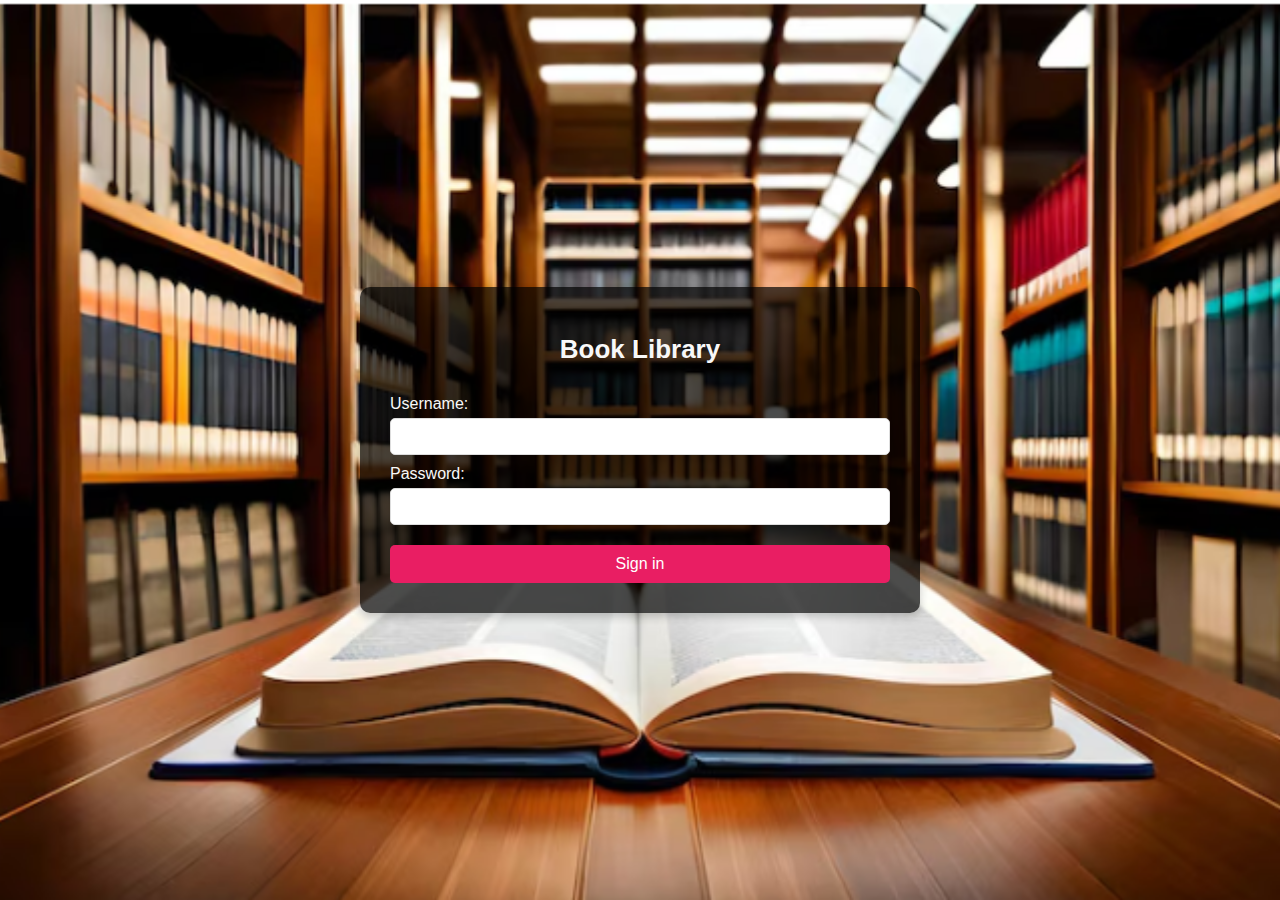
<file: index.html>
<!DOCTYPE html>
<html lang="en">
<head>
    <meta charset="UTF-8">
    <meta name="viewport" content="width=device-width, initial-scale=1.0">
    <title>Book Library</title>
    <link rel="stylesheet" href="styles.css">
</head>
<body>
    <div id="login">
        <h1>Book Library</h1>
        <form id="login-form">
            <label for="username">Username:</label>
            <input type="email" id="username" required>
            <label for="password">Password:</label>
            <input type="password" id="password" required>
            <button type="submit">Sign in</button>
        </form>
    </div>
    <div id="app" style="display:none;">
        <h1>Book Library</h1>
        <div>
            <button onclick="location.href='addBook.html'">Add Book</button>
            <button onclick="location.href='books.html'">Show All Books</button>
        </div>
    </div>
    <script src="app.js"></script>
</body>
</html>
</file>
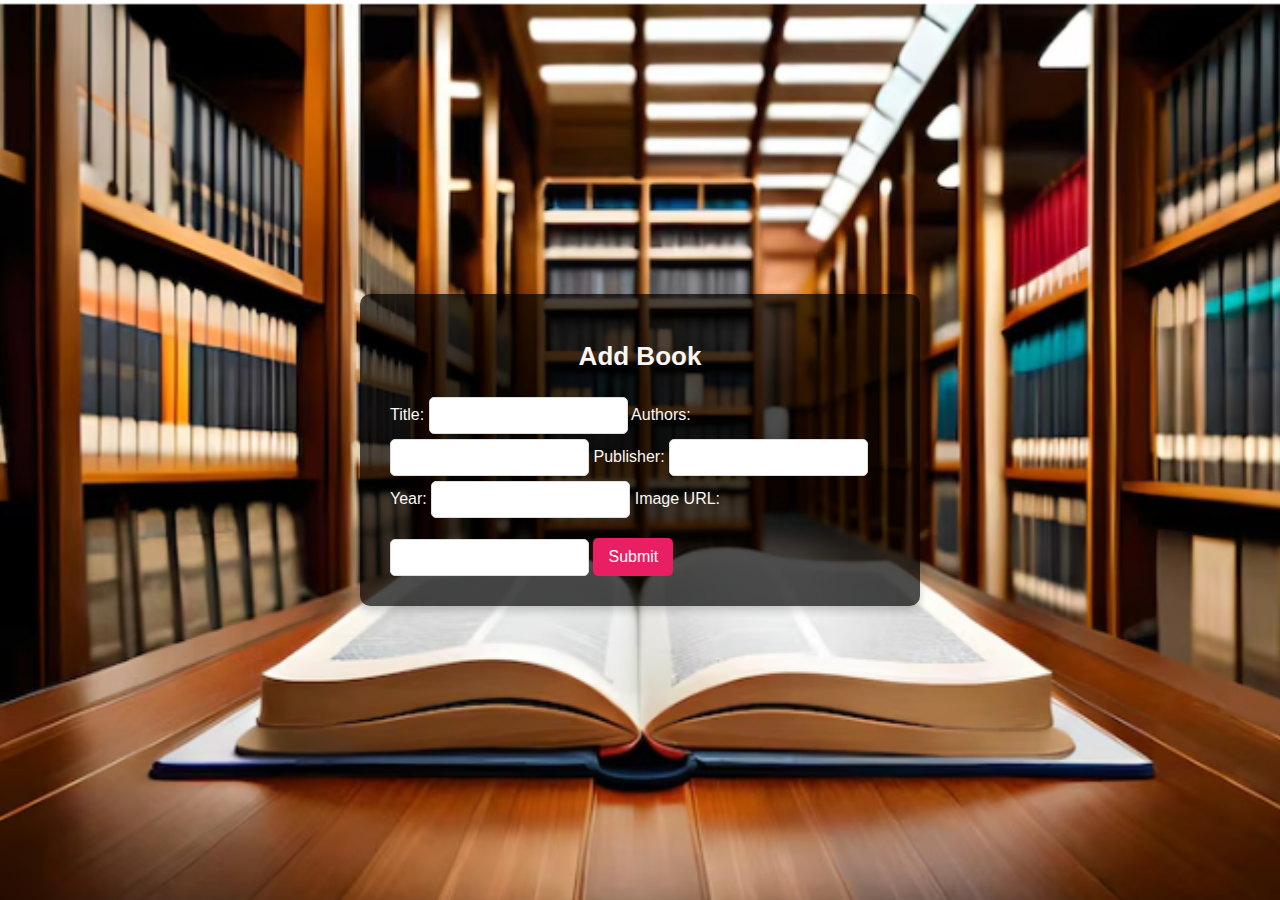
<file: addBook.html>
<!DOCTYPE html>
<html lang="en">
<head>
    <meta charset="UTF-8">
    <meta name="viewport" content="width=device-width, initial-scale=1.0">
    <title>Add Book</title>
    <link rel="stylesheet" href="styles.css">
</head>
<body>
    <div id="app">
        <h1>Add Book</h1>
        <div id="book-form">
            <form id="form">
                <input type="hidden" id="bookId" />
                <label for="title">Title:</label>
                <input type="text" id="title" required>
                <label for="authors">Authors:</label>
                <input type="text" id="authors" required>
                <label for="publisher">Publisher:</label>
                <input type="text" id="publisher" required>
                <label for="year">Year:</label>
                <input type="number" id="year" required>
                <label for="image">Image URL:</label>
                <input type="text" id="image" required>
                <button type="submit">Submit</button>
            </form>
        </div>
    </div>
    <script src="addBook.js"></script>
</body>
</html>
</file>
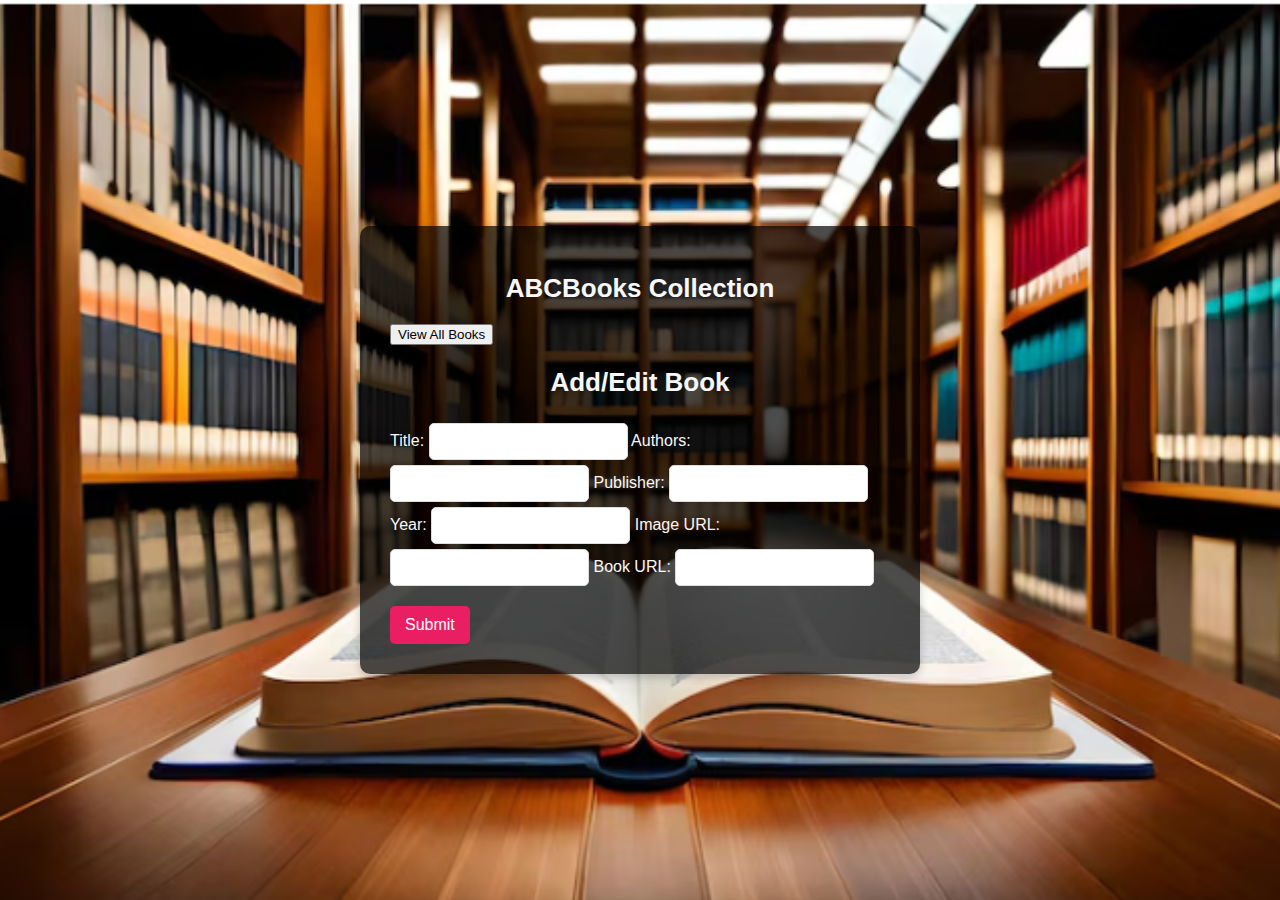
<file: home.html>
<!DOCTYPE html>
<html lang="en">
<head>
    <meta charset="UTF-8">
    <meta name="viewport" content="width=device-width, initial-scale=1.0">
    <title>ABCBooks Collection</title>
    <link rel="stylesheet" href="styles.css">
</head>
<body>
    <div id="app">
        <h1>ABCBooks Collection</h1>
        <div id="options">
            <button onclick="window.location.href='books.html'">View All Books</button>
            <div id="book-form">
                <h2>Add/Edit Book</h2>
                <form id="form">
                    <input type="hidden" id="bookId" />
                    <label for="title">Title:</label>
                    <input type="text" id="title" required>
                    <label for="authors">Authors:</label>
                    <input type="text" id="authors" required>
                    <label for="publisher">Publisher:</label>
                    <input type="text" id="publisher" required>
                    <label for="year">Year:</label>
                    <input type="number" id="year" required>
                    <label for="image">Image URL:</label>
                    <input type="text" id="image" required>
                    <label for="url">Book URL:</label>
                    <input type="text" id="url" required>
                    <button type="submit">Submit</button>
                </form>
            </div>
        </div>
    </div>
    <script src="books.js"></script>
</body>
</html>
</file>
<file: styles.css>
body {
    font-family: 'Arial', sans-serif;
    margin: 0;
    padding: 0;
    display: flex;
    justify-content: center;
    align-items: center;
    height: 100vh;
    background: url('project.png') no-repeat center center fixed;
    background-size: cover;
}

#login, #app {
    background-color: rgba(0, 0, 0, 0.7);
    padding: 30px;
    border-radius: 10px;
    box-shadow: 0 4px 8px rgba(0, 0, 0, 0.2);
    width: 80%;
    max-width: 500px;
}

#login h1, #app h1, #book-list h2, #book-form h2 {
    text-align: center;
    font-size: 26px;
    color: #f8f8f8;
    margin-bottom: 20px;
}

#login-form, #book-form {
    display: flex;
    flex-direction: column;
}

#login-form label, #book-form label {
    margin-top: 10px;
    color: #f8f8f8;
}

#login-form input, #book-form input {
    padding: 10px;
    margin-top: 5px;
    box-sizing: border-box;
    border: 1px solid #ddd;
    border-radius: 5px;
    color: #000;
    background-color: #fff;
}

#login-form button, #book-form button {
    margin-top: 20px;
    padding: 10px 15px;
    background-color: #e91e63;
    color: #fff;
    border: none;
    border-radius: 5px;
    cursor: pointer;
    font-size: 16px;
}

#login-form button:hover, #book-form button:hover {
    background-color: #c2185b;
}

#books li {
    color: #fff;
    list-style: none;
    display: flex;
    align-items: center;
    margin-bottom: 20px;
    background-color: rgba(0, 0, 0, 0.7); /* Added background for better readability */
    padding: 10px;
    border-radius: 5px;
}

#books li img {
    margin-right: 10px;
    border-radius: 5px;
    box-shadow: 0 4px 8px rgba(0, 0, 0, 0.2);
}

#books button {
    margin-left: 10px;
    padding: 5px 10px;
    background-color: #007BFF;
    color: #fff;
    border: none;
    border-radius: 5px;
    cursor: pointer;
    font-size: 14px;
}

#books button:hover {
    background-color: #0056b3;
}
</file>
